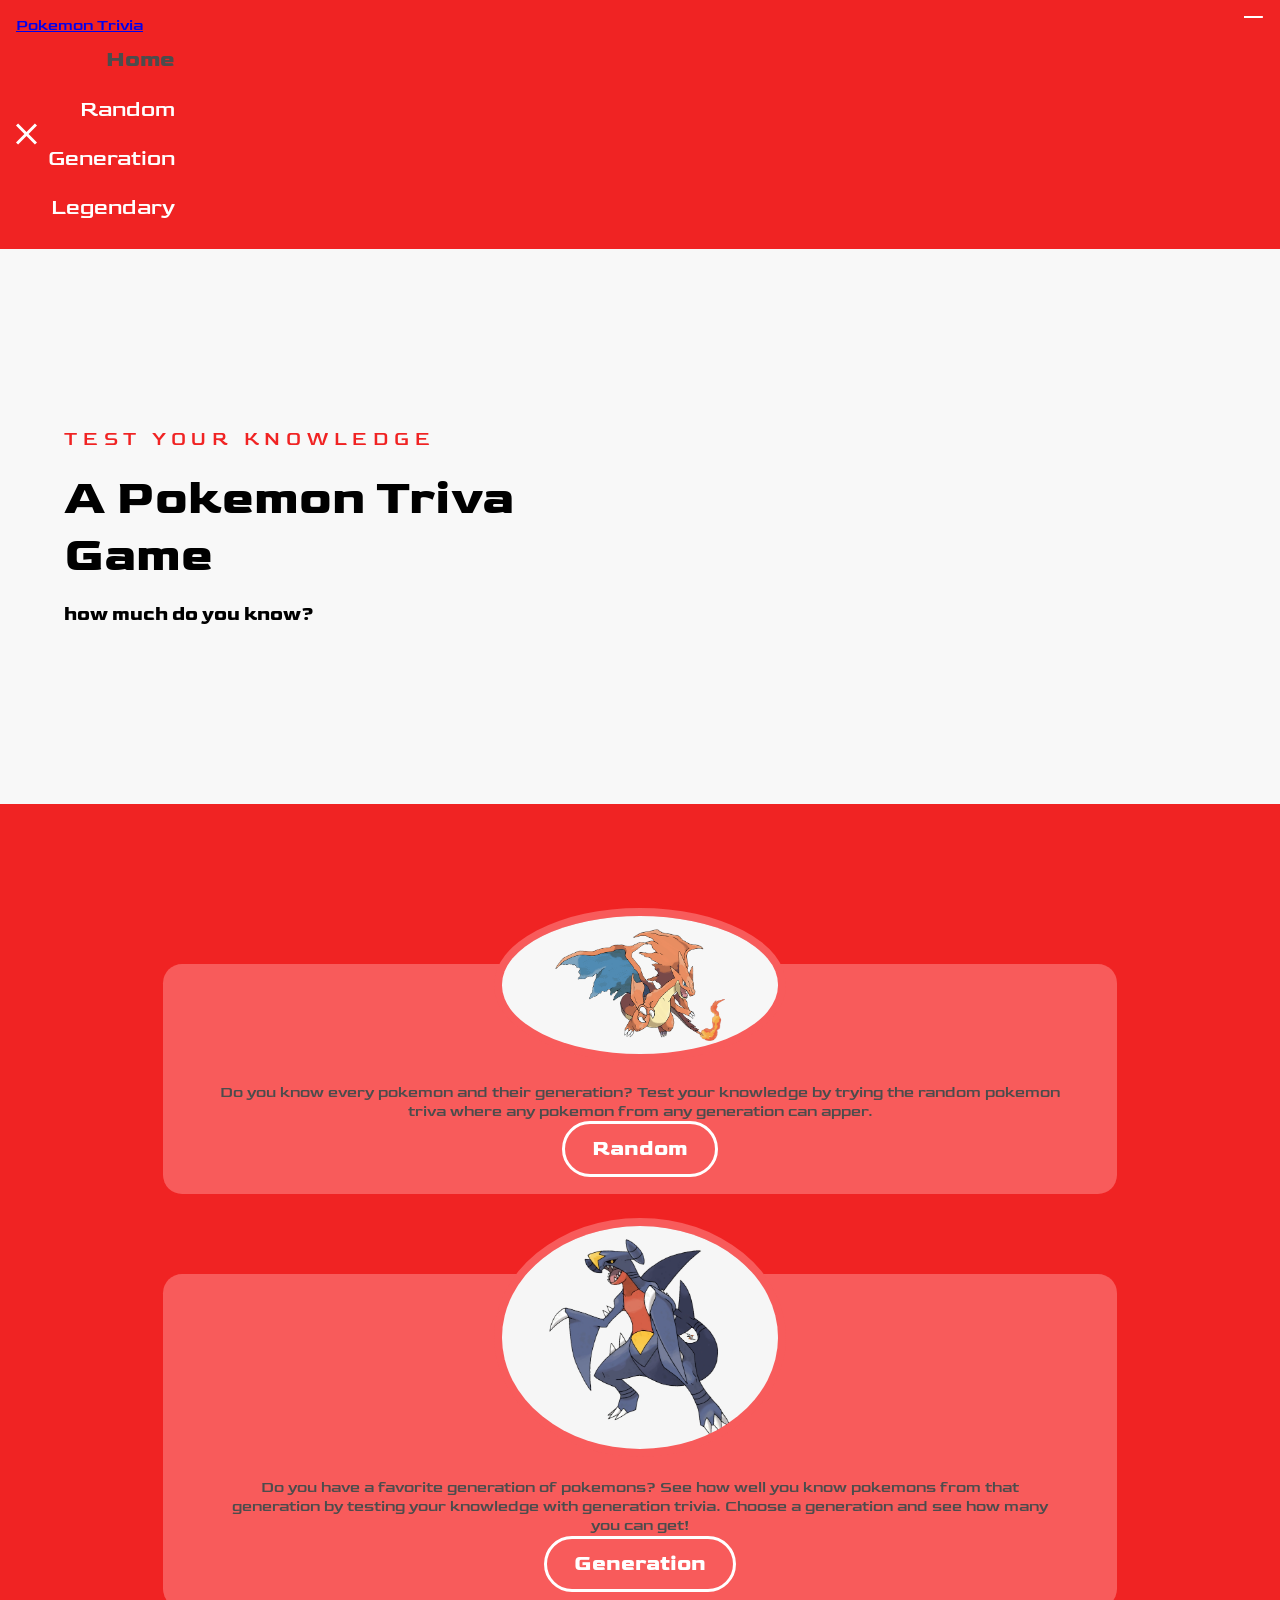
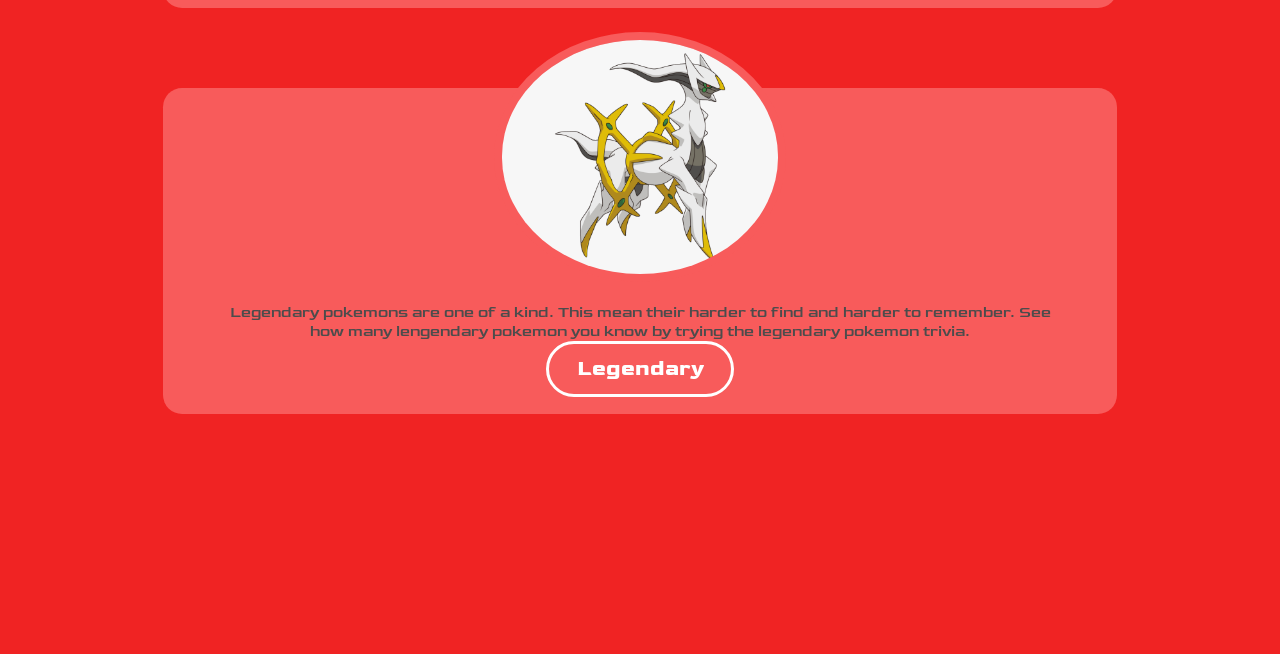
<file: index.html>
<!DOCTYPE html>
<html lang="en">
  <head>
    <meta charset="UTF-8" />
    <meta http-equiv="X-UA-Compatible" content="IE=edge" />
    <meta name="viewport" content="width=device-width, initial-scale=1.0" />
    <title>Pokemon Trivia</title>
    <link rel="stylesheet" href="CSS/main.css" />
  </head>
  <body>
    <div class="navbar">
      <div class="container">
        <a href="#">Pokemon <span>Trivia</span></a>

        <img
          id="mobile-cta"
          class="mobile-menu"
          src="images/menu.svg"
          alt="Open Navigation"
        />

        <nav>
          <img src="images/exit.svg" alt="Close Navigation" />
          <ul>
            <li class="current"><a href="#">Home</a></li>
            <li><a href="#">Random</a></li>
            <li><a href="#">Generation</a></li>
            <li><a href="#">Legendary</a></li>
          </ul>
        </nav>
      </div>
    </div>

    <section class="welcome">
      <div class="container">
        <div class="left-col">
          <p class="subhead">Test Your Knowledge</p>
          <h1>A Pokemon Triva Game</h1>
          <h3>how much do you know?</h3>
        </div>
      </div>
      <img
        src="images/group-pokemon.png"
        class="welcome-img"
        alt="Illustration"
      />
    </section>

    <section class="features-section">
      <div class="container">
        <ul>
          <li>
            <img src="images/charizard.png" alt="Charizard" />
            <blockquote>
              Do you know every pokemon and their generation? Test your
              knowledge by trying the random pokemon triva where any pokemon
              from any generation can apper.
            </blockquote>
            <a class="Random-cta" href="#">Random</a>
          </li>
          <li>
            <img src="images/garchomp.png" alt="Garchomp" />
            <blockquote>
              Do you have a favorite generation of pokemons? See how well you
              know pokemons from that generation by testing your knowledge with
              generation trivia. Choose a generation and see how many you can
              get!
            </blockquote>
            <a class="Random-cta" href="#">Generation</a>
          </li>
          <li>
            <img src="images/arceus.png" alt="Arceus" />
            <blockquote>
              Legendary pokemons are one of a kind. This mean their harder to
              find and harder to remember. See how many lengendary pokemon you
              know by trying the legendary pokemon trivia.
            </blockquote>
            <a class="Random-cta" href="#">Legendary</a>
          </li>
        </ul>
      </div>
    </section>
  </body>
</html>
</file>
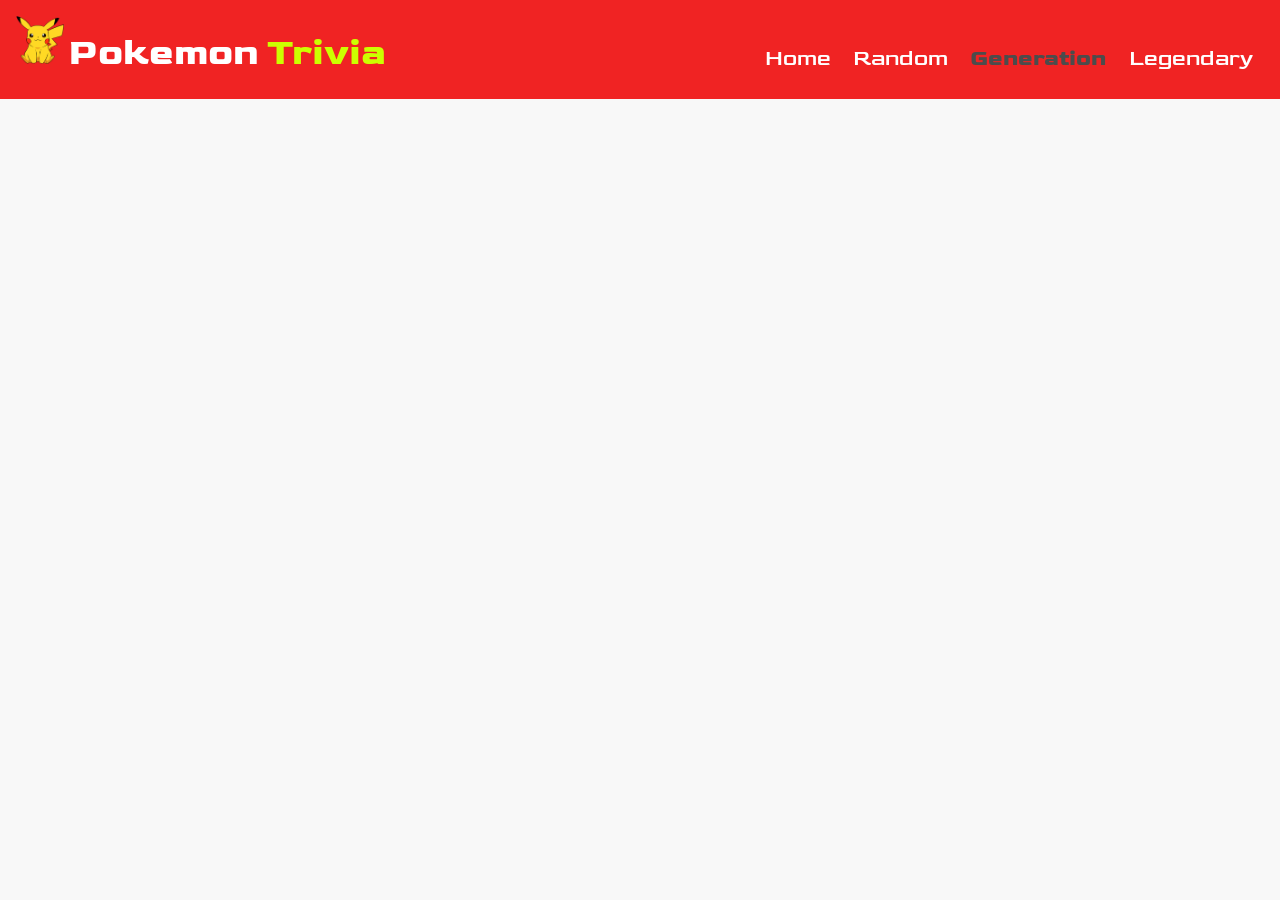
<file: GenerationPage.html>
<!DOCTYPE html>
<html lang="en">
  <head>
    <meta charset="UTF-8" />
    <meta http-equiv="X-UA-Compatible" content="IE=edge" />
    <meta name="viewport" content="width=device-width, initial-scale=1.0" />
    <link rel="stylesheet" href="CSS/generation.css" />
    <link rel="icon" href="images/favicon.png" />
    <title>Pokemon Trivia | Generation</title>
  </head>
  <body>
    <div class="navbar">
      <div class="container">
        <ul class="top-nav">
          <li>
            <a href="mainPage.html"
              ><img
                id="pika-icon"
                src="images/Pikachu-Icon.png"
                alt="Pikachu Icon"
            /></a>
          </li>
          <li>
            <a class="logo-name" href="mainPage.html"
              >Pokemon <span>Trivia</span></a
            >
          </li>
        </ul>

        <img
          id="mobile-cta"
          class="mobile-menu-btn"
          src="images/menu.svg"
          alt="Open Navigation"
        />

        <nav>
          <img
            id="mobile-exit-btn"
            class="mobile-exit"
            src="images/exit.svg"
            alt="Close Navigation"
          />
          <ul class="primary-menu">
            <li><a href="mainPage.html">Home</a></li>
            <li><a href="randomPage.html">Random</a></li>
            <li id="gen-menu">
              <a class="current" href="genSelect.html">Generation</a>
              <div class="gen-dropdown">
                <a href="GenerationPage.html">Generation 1</a>
                <a href="GenerationPage.html">Generation 2</a>
                <a href="GenerationPage.html">Generation 3</a>
                <a href="genSelect.html">more...</a>
              </div>
            </li>
            <li><a href="legendaryPage.html">Legendary</a></li>
          </ul>
        </nav>
      </div>
    </div>

    <script>
      const mobileBtn = document.getElementById("mobile-cta"),
        nav = document.querySelector("nav"),
        mobileExit = document.getElementById("mobile-exit-btn");

      mobileBtn.addEventListener("click", () => {
        nav.classList.add("mobile-menu");
      });

      mobileExit.addEventListener("click", () => {
        nav.classList.remove("mobile-menu");
      });
    </script>
  </body>
</html>
</file>
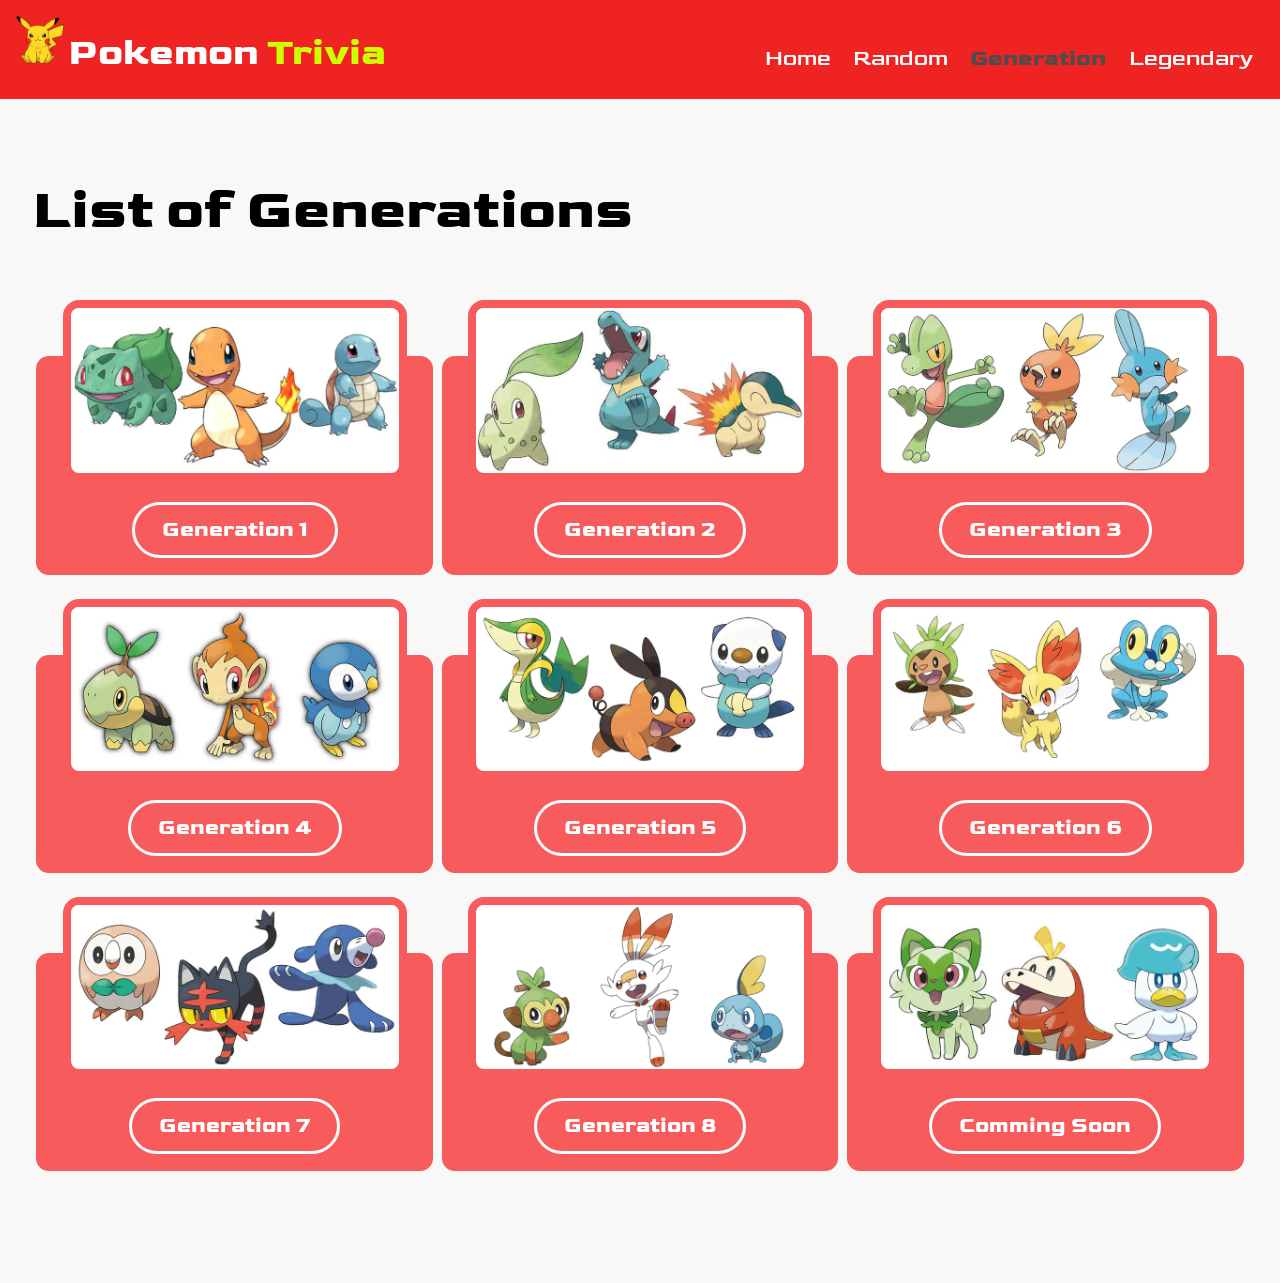
<file: genSelect.html>
<!DOCTYPE html>
<html lang="en">
  <head>
    <meta charset="UTF-8" />
    <meta http-equiv="X-UA-Compatible" content="IE=edge" />
    <meta name="viewport" content="width=device-width, initial-scale=1.0" />
    <link rel="stylesheet" href="CSS/genSelect.css" />
    <link rel="icon" href="images/favicon.png" />
    <title>Pokemon Trivia | Generation</title>
  </head>
  <body>
    <div class="navbar">
      <div class="container">
        <ul class="top-nav">
          <li>
            <a href="mainPage.html"
              ><img
                id="pika-icon"
                src="images/Pikachu-Icon.png"
                alt="Pikachu Icon"
            /></a>
          </li>
          <li>
            <a class="logo-name" href="mainPage.html"
              >Pokemon <span>Trivia</span></a
            >
          </li>
        </ul>

        <img
          id="mobile-cta"
          class="mobile-menu-btn"
          src="images/menu.svg"
          alt="Open Navigation"
        />

        <nav>
          <img
            id="mobile-exit-btn"
            class="mobile-exit"
            src="images/exit.svg"
            alt="Close Navigation"
          />
          <ul class="primary-menu">
            <li><a href="mainPage.html">Home</a></li>
            <li><a href="randomPage.html">Random</a></li>
            <li id="gen-menu">
              <a class="current" href="genSelect.html">Generation</a>
              <div class="gen-dropdown">
                <a href="GenerationPage.html">Generation 1</a>
                <a href="GenerationPage.html">Generation 2</a>
                <a href="GenerationPage.html">Generation 3</a>
                <a href="genSelect.html">more...</a>
              </div>
            </li>
            <li><a href="legendaryPage.html">Legendary</a></li>
          </ul>
        </nav>
      </div>
    </div>

    <section class="gen-select-section">
      <h1>List of Generations</h1>
      <div class="container">
        <ul>
          <li>
            <img src="images/pokemon/gen-1.jpg" alt="Generation 1 Starters" />
            <a href="GenerationPage.html">Generation 1</a>
          </li>
          <li>
            <img src="images/pokemon/gen-2.jpg" alt="Generation 2 Starters" />
            <a href="GenerationPage.html">Generation 2</a>
          </li>
          <li>
            <img src="images/pokemon/gen-3.jpg" alt="Generation 3 Starters" />
            <a href="GenerationPage.html">Generation 3</a>
          </li>
          <li>
            <img src="images/pokemon/gen-4.jpg" alt="Generation 4 Starters" />
            <a href="GenerationPage.html">Generation 4</a>
          </li>
          <li>
            <img src="images/pokemon/gen-5.jpg" alt="Generation 5 Starters" />
            <a href="GenerationPage.html">Generation 5</a>
          </li>
          <li>
            <img src="images/pokemon/gen-6.jpg" alt="Generation 6 Starters" />
            <a href="GenerationPage.html">Generation 6</a>
          </li>
          <li>
            <img src="images/pokemon/gen-7.jpg" alt="Generation 7 Starters" />
            <a href="GenerationPage.html">Generation 7</a>
          </li>
          <li>
            <img src="images/pokemon/gen-8.png" alt="Generation 8 Starters" />
            <a href="GenerationPage.html">Generation 8</a>
          </li>
          <li>
            <img src="images/pokemon/gen-9.jpg" alt="Generation 9 Starters" />
            <a href="#0">Comming Soon</a>
          </li>
        </ul>
      </div>
    </section>

    <script>
      const mobileBtn = document.getElementById("mobile-cta"),
        nav = document.querySelector("nav"),
        mobileExit = document.getElementById("mobile-exit-btn");

      mobileBtn.addEventListener("click", () => {
        nav.classList.add("mobile-menu");
      });

      mobileExit.addEventListener("click", () => {
        nav.classList.remove("mobile-menu");
      });
    </script>
  </body>
</html>
</file>
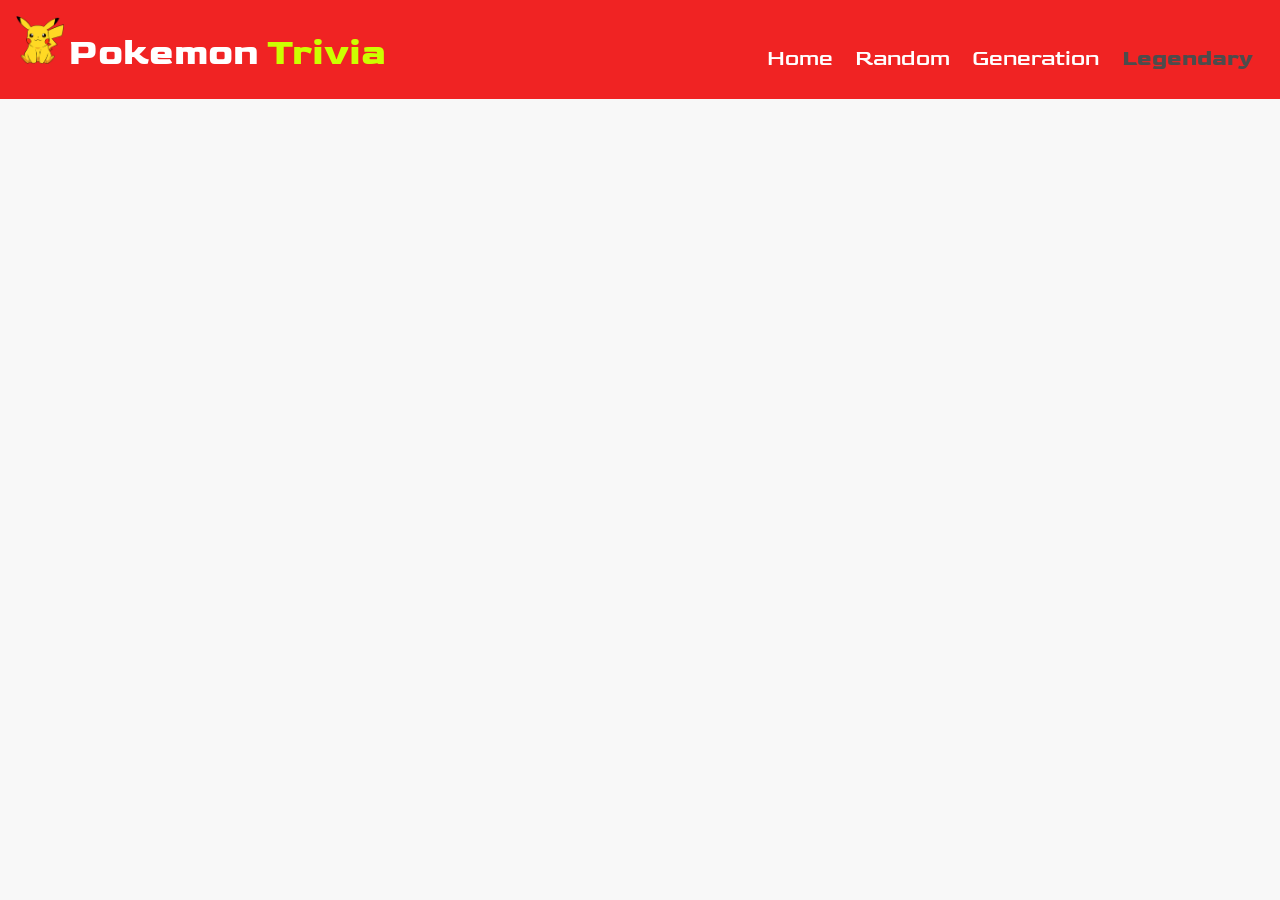
<file: legendaryPage.html>
<!DOCTYPE html>
<html lang="en">
  <head>
    <meta charset="UTF-8" />
    <meta http-equiv="X-UA-Compatible" content="IE=edge" />
    <meta name="viewport" content="width=device-width, initial-scale=1.0" />
    <link rel="stylesheet" href="CSS/legendary.css" />
    <link rel="icon" href="images/favicon.png" />
    <title>Pokemon Trivia | Legendary</title>
  </head>
  <body>
    <div class="navbar">
      <div class="container">
        <ul class="top-nav">
          <li>
            <a href="mainPage.html"
              ><img
                id="pika-icon"
                src="images/Pikachu-Icon.png"
                alt="Pikachu Icon"
            /></a>
          </li>
          <li>
            <a class="logo-name" href="mainPage.html"
              >Pokemon <span>Trivia</span></a
            >
          </li>
        </ul>

        <img
          id="mobile-cta"
          class="mobile-menu-btn"
          src="images/menu.svg"
          alt="Open Navigation"
        />

        <nav>
          <img
            id="mobile-exit-btn"
            class="mobile-exit"
            src="images/exit.svg"
            alt="Close Navigation"
          />
          <ul class="primary-menu">
            <li><a href="mainPage.html">Home</a></li>
            <li><a href="randomPage.html">Random</a></li>
            <li id="gen-menu">
              <a href="genSelect.html">Generation</a>
              <div class="gen-dropdown">
                <a href="GenerationPage.html">Generation 1</a>
                <a href="GenerationPage.html">Generation 2</a>
                <a href="GenerationPage.html">Generation 3</a>
                <a href="genSelect.html">more...</a>
              </div>
            </li>
            <li class="current"><a href="legendaryPage.html">Legendary</a></li>
          </ul>
        </nav>
      </div>
    </div>

    <script>
      const mobileBtn = document.getElementById("mobile-cta"),
        nav = document.querySelector("nav"),
        mobileExit = document.getElementById("mobile-exit-btn");

      mobileBtn.addEventListener("click", () => {
        nav.classList.add("mobile-menu");
      });

      mobileExit.addEventListener("click", () => {
        nav.classList.remove("mobile-menu");
      });
    </script>
  </body>
</html>
</file>
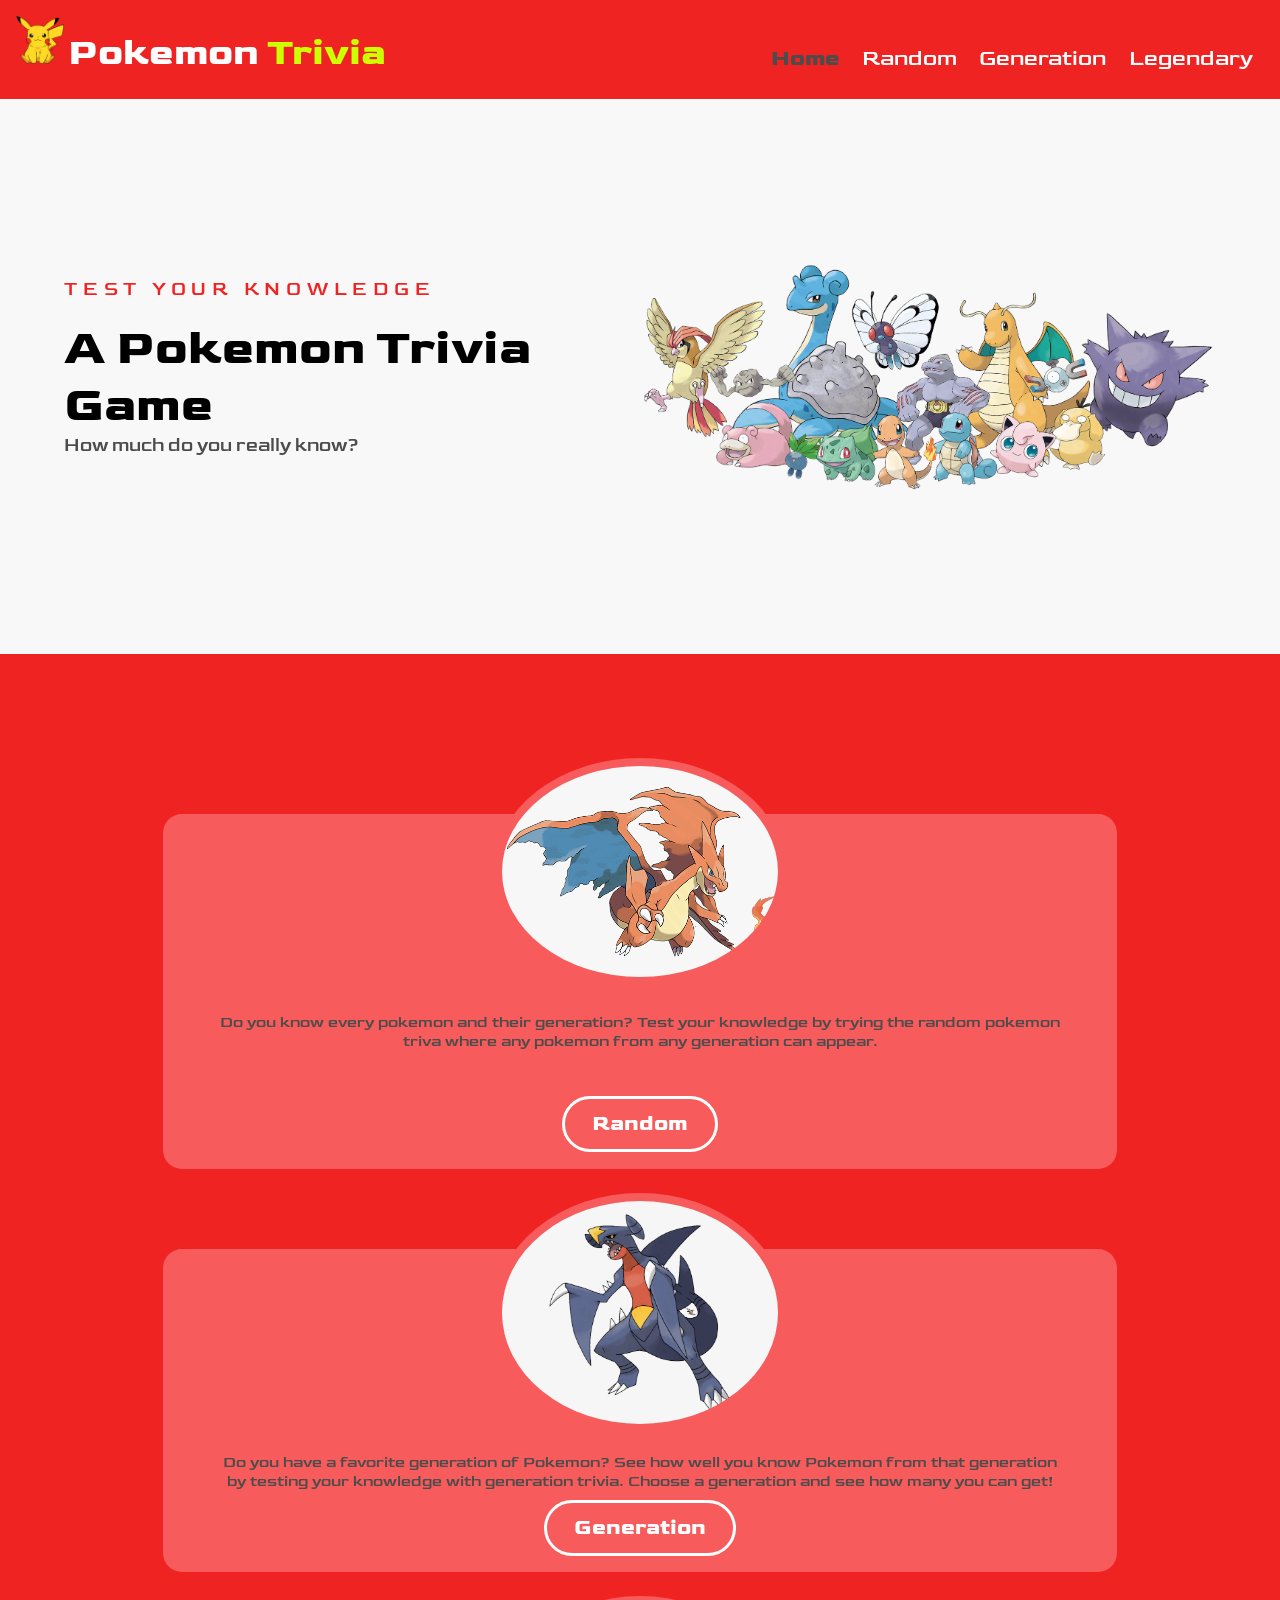
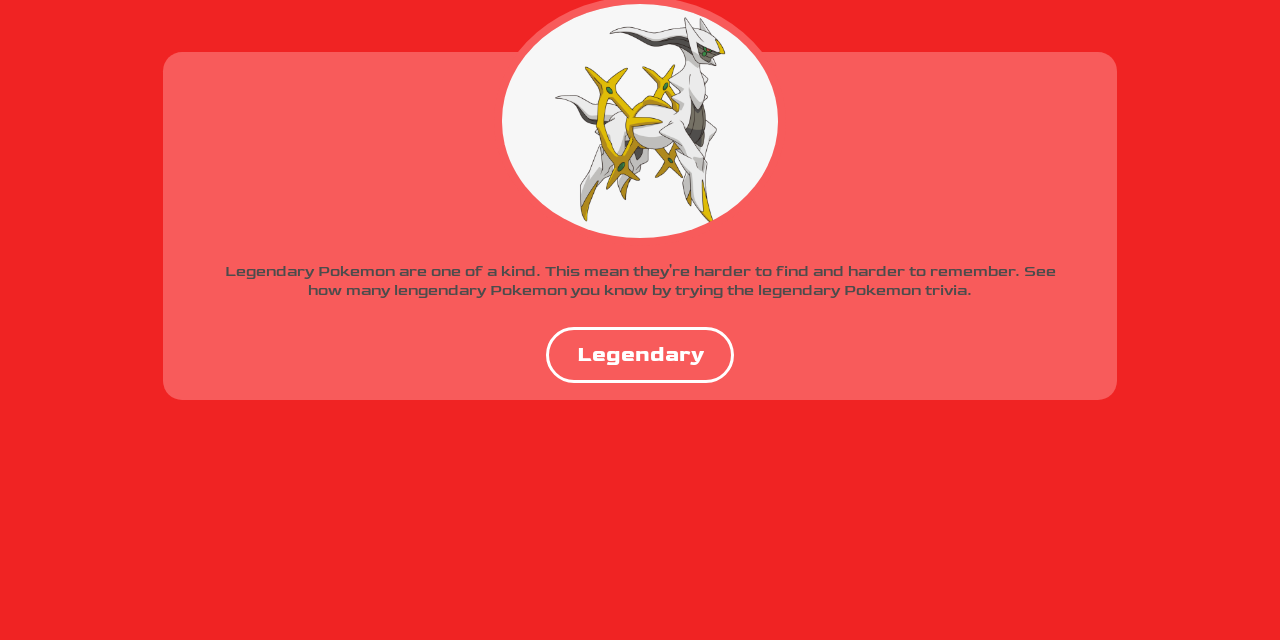
<file: mainPage.html>
<!DOCTYPE html>
<html lang="en">
  <head>
    <meta charset="UTF-8" />
    <meta http-equiv="X-UA-Compatible" content="IE=edge" />
    <meta name="viewport" content="width=device-width, initial-scale=1.0" />
    <title>Pokemon Trivia | Home</title>
    <link rel="stylesheet" href="CSS/main.css" />
    <link rel="icon" href="images/favicon.png" />
  </head>
  <body>
    <div class="navbar">
      <div class="container">
        <ul class="top-nav">
          <li>
            <a href="#"
              ><img
                id="pika-icon"
                src="images/Pikachu-Icon.png"
                alt="Pikachu Icon"
            /></a>
          </li>
          <li>
            <a class="logo-name" href="#">Pokemon <span>Trivia</span></a>
          </li>
        </ul>

        <img
          id="mobile-cta"
          class="mobile-menu-btn"
          src="images/menu.svg"
          alt="Open Navigation"
        />

        <nav>
          <img
            id="mobile-exit-btn"
            class="mobile-exit"
            src="images/exit.svg"
            alt="Close Navigation"
          />
          <ul class="primary-menu">
            <li class="current"><a href="#">Home</a></li>
            <li><a href="randomPage.html">Random</a></li>
            <li id="gen-menu">
              <a href="genSelect.html">Generation</a>
              <div class="gen-dropdown">
                <a href="GenerationPage.html">Generation 1</a>
                <a href="GenerationPage.html">Generation 2</a>
                <a href="GenerationPage.html">Generation 3</a>
                <a href="genSelect.html">more...</a>
              </div>
            </li>
            <li><a href="legendaryPage.html">Legendary</a></li>
          </ul>
        </nav>
      </div>
    </div>

    <section class="welcome">
      <div class="container">
        <div class="left-col">
          <p class="subhead">Test Your Knowledge</p>
          <h1>A Pokemon Trivia Game</h1>
          <p class="subtext">How much do you really know?</p>
        </div>
        <img
          class="mobile-welcome-img"
          src="images/small-group.png"
          alt="mobile-Illustration"
        />
        <img
          class="welcome-img"
          src="images/group-pokemon.png"
          alt="Illustration"
        />
      </div>
    </section>

    <section class="features-section">
      <div class="container">
        <ul>
          <li>
            <img src="images/charizard2.png" alt="Charizard" />
            <blockquote class="random-text">
              Do you know every pokemon and their generation? Test your
              knowledge by trying the random pokemon triva where any pokemon
              from any generation can appear.
            </blockquote>
            <a href="randomPage.html">Random</a>
          </li>
          <li>
            <img src="images/garchomp.png" alt="Garchomp" />
            <blockquote class="gen-text">
              Do you have a favorite generation of Pokemon? See how well you
              know Pokemon from that generation by testing your knowledge with
              generation trivia. Choose a generation and see how many you can
              get!
            </blockquote>
            <a href="genSelect.html">Generation</a>
          </li>
          <li>
            <img src="images/arceus.png" alt="Arceus" />
            <blockquote class="legend-text">
              Legendary Pokemon are one of a kind. This mean they're harder to
              find and harder to remember. See how many lengendary Pokemon you
              know by trying the legendary Pokemon trivia.
            </blockquote>
            <a href="legendaryPage.html">Legendary</a>
          </li>
        </ul>
      </div>
    </section>

    <script>
      const mobileBtn = document.getElementById("mobile-cta"),
        nav = document.querySelector("nav"),
        mobileExit = document.getElementById("mobile-exit-btn");

      mobileBtn.addEventListener("click", () => {
        nav.classList.add("mobile-menu");
      });

      mobileExit.addEventListener("click", () => {
        nav.classList.remove("mobile-menu");
      });
    </script>
  </body>
</html>
</file>
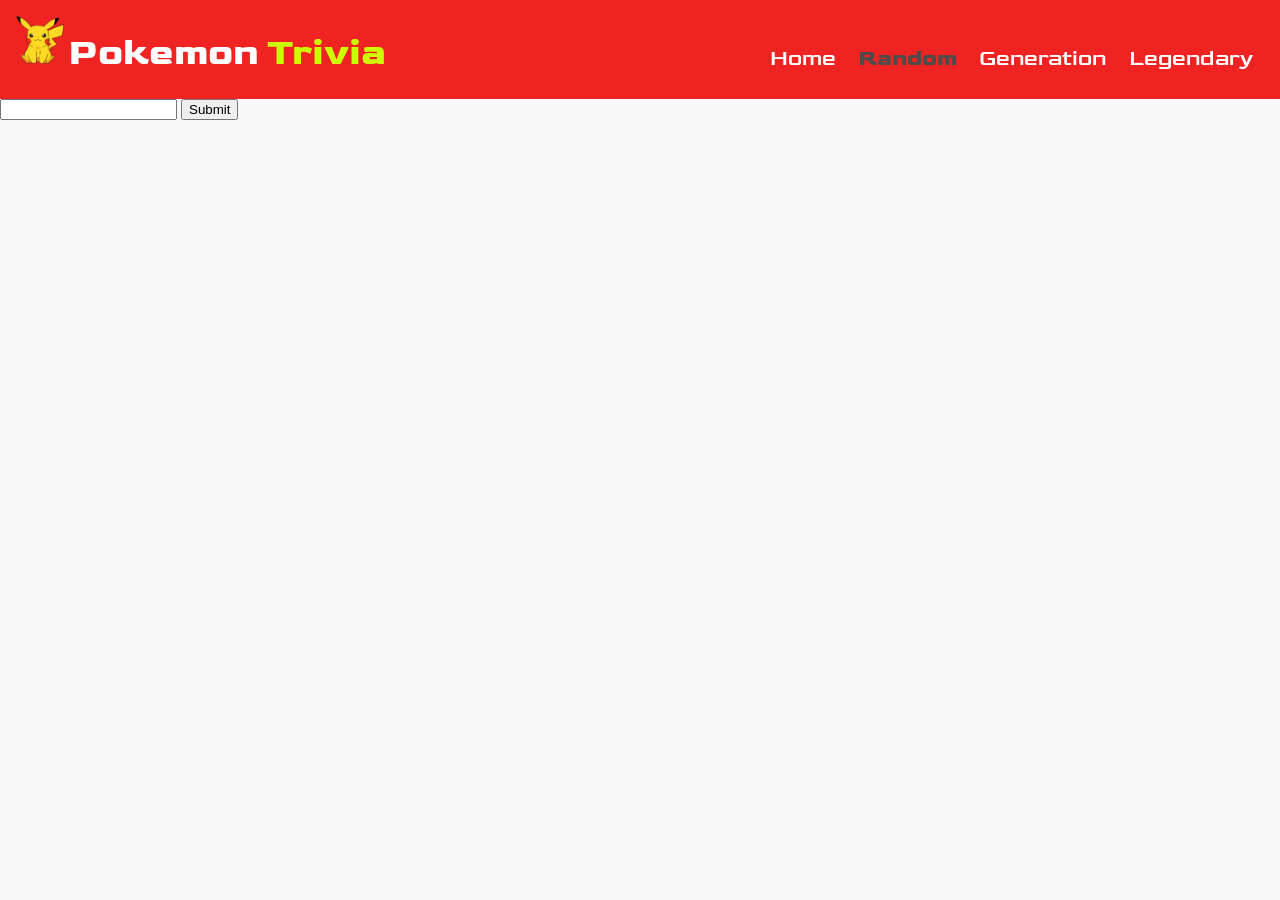
<file: randomPage.html>
<!DOCTYPE html>
<html lang="en">
  <head>
    <meta charset="UTF-8" />
    <meta http-equiv="X-UA-Compatible" content="IE=edge" />
    <meta name="viewport" content="width=device-width, initial-scale=1.0" />
    <link rel="stylesheet" href="CSS/random.css" />
    <link rel="icon" href="images/favicon.png" />
    <title>Pokemon Trivia | Random</title>
  </head>
  <body>
    <div class="navbar">
      <div class="container">
        <ul class="top-nav">
          <li>
            <a href="mainPage.html"
              ><img
                id="pika-icon"
                src="images/Pikachu-Icon.png"
                alt="Pikachu Icon"
            /></a>
          </li>
          <li>
            <a class="logo-name" href="mainPage.html"
              >Pokemon <span>Trivia</span></a
            >
          </li>
        </ul>

        <img
          id="mobile-cta"
          class="mobile-menu-btn"
          src="images/menu.svg"
          alt="Open Navigation"
        />

        <nav>
          <img
            id="mobile-exit-btn"
            class="mobile-exit"
            src="images/exit.svg"
            alt="Close Navigation"
          />
          <ul class="primary-menu">
            <li><a href="mainPage.html">Home</a></li>
            <li class="current"><a href="randomPage.html">Random</a></li>
            <li id="gen-menu">
              <a href="genSelect.html">Generation</a>
              <div class="gen-dropdown">
                <a href="GenerationPage.html">Generation 1</a>
                <a href="GenerationPage.html">Generation 2</a>
                <a href="GenerationPage.html">Generation 3</a>
                <a href="genSelect.html">more...</a>
              </div>
            </li>
            <li><a href="legendaryPage.html">Legendary</a></li>
          </ul>
        </nav>
      </div>
    </div>

    <section class="guesser">
      <div>
        <input class="user-guess" type="text" alt="Input Guess">
        <button id="submit">Submit</button>
      </div>
    </section>

    <script>
      const mobileBtn = document.getElementById("mobile-cta"),
        nav = document.querySelector("nav"),
        mobileExit = document.getElementById("mobile-exit-btn");

      mobileBtn.addEventListener("click", () => {
        nav.classList.add("mobile-menu");
      });

      mobileExit.addEventListener("click", () => {
        nav.classList.remove("mobile-menu");
      });
    </script>
  </body>
</html>
</file>
<file: CSS/main.css>
@import url("https://fonts.googleapis.com/css2?family=Goldman:wght@400;700&display=swap");
body {
  background: #F8F8F8;
  margin: 0;
  font-family: 'Goldman';
}

.navbar {
  background: #F02323;
  padding: 1em;
}

.navbar nav {
  display: none;
}

.navbar .container {
  display: -webkit-box;
  display: -ms-flexbox;
  display: flex;
  place-content: space-between;
}

.navbar .container .top-nav {
  margin: 0;
}

.navbar .container .top-nav li {
  display: inline;
}

.navbar .container .top-nav #pika-icon {
  width: 3em;
  height: 3em;
}

.navbar .container .top-nav .logo-name {
  text-decoration: none;
  font-weight: bold;
  color: white;
  font-size: 2.3em;
}

.navbar .container .top-nav .logo-name span {
  color: #CCFF00;
}

.navbar .mobile-menu-btn {
  cursor: pointer;
}

nav.mobile-menu {
  display: block;
}

nav {
  position: fixed;
  z-index: 999;
  width: 60%;
  right: 0;
  top: 0;
  background: #F02323;
  height: 100vh;
  padding: 1em;
}

nav .primary-menu {
  margin-top: 5em;
}

nav li .gen-dropdown {
  display: none;
}

nav li a {
  color: white;
  text-decoration: none;
  display: block;
  padding: .5em;
  font-size: 1.5em;
  text-align: right;
}

nav li a:hover {
  color: #4c4c4c;
  font-weight: bold;
}

nav li.current a {
  color: #4c4c4c;
  font-weight: bold;
}

nav .mobile-exit {
  float: right;
  margin: .5em;
  cursor: pointer;
}

ul {
  list-style-type: none;
  margin: 0;
  padding: 0;
}

section {
  padding: 5em 2em;
}

section.welcome {
  text-align: center;
}

section.welcome .welcome-img {
  display: none;
}

section.welcome .mobile-welcome-img {
  width: 90%;
  margin-top: 3em;
}

section.welcome .left-col .subhead {
  text-transform: uppercase;
  font-size: 1.2em;
  color: #F02323;
  letter-spacing: .3em;
}

section.welcome .left-col h1 {
  font-size: 2.8em;
  margin: 0;
}

section.welcome .left-col .subtext {
  font-size: 1.2em;
  color: #4c4c4c;
  margin-top: 0;
}

section.features-section {
  background: #F02323;
  color: #4c4c4c;
}

section.features-section .random-text {
  margin-top: 1.4em;
  margin-bottom: 3.8em;
}

section.features-section .gen-text {
  margin-bottom: 1.5em;
}

section.features-section .legend-text {
  margin-top: .7em;
  margin-bottom: 2.7em;
}

section.features-section li {
  background: #f85b5b;
  text-align: center;
  padding: 2em 1em;
  width: 80%;
  margin: 0 auto 5em auto;
  border-radius: 1.2em;
}

section.features-section li img {
  width: 30%;
  border: 8px solid #f85b5b;
  border-radius: 80%;
  margin-top: -5.5em;
}

section.features-section li a {
  color: white;
  text-decoration: none;
  border: 3px solid white;
  font-weight: bold;
  border-radius: 5em;
  padding: .6em 1.3em;
  font-size: 1.3em;
}

section.features-section li a:hover {
  background: white;
  color: #F02323;
}

@media only screen and (min-width: 855px) {
  .mobile-menu-btn, .mobile-exit {
    display: none;
  }
  .navbar .container {
    display: -ms-grid;
    display: grid;
    -ms-grid-columns: auto auto;
        grid-template-columns: auto auto;
  }
  .navbar nav {
    display: -webkit-box;
    display: -ms-flexbox;
    display: flex;
    -webkit-box-pack: justify;
        -ms-flex-pack: justify;
            justify-content: space-between;
    background: none;
    position: unset;
    height: auto;
    width: 100%;
    padding: 0;
  }
  .navbar nav ul.primary-menu {
    display: -webkit-box;
    display: -ms-flexbox;
    display: flex;
    margin: 0;
    margin-top: 1.4em;
  }
  .navbar nav a {
    color: white;
    font-size: 1.1em;
    padding: .1em, 1em;
  }
  .navbar nav #gen-menu .gen-dropdown {
    display: none;
    position: absolute;
    background-color: #F02323;
    -webkit-box-shadow: 0px 8px 16px 0px rgba(0, 0, 0, 0.2);
            box-shadow: 0px 8px 16px 0px rgba(0, 0, 0, 0.2);
    float: left;
    z-index: 999;
  }
  .navbar nav #gen-menu .gen-dropdown a {
    text-align: left;
    padding: 0.3em 0.5em;
  }
  .navbar nav #gen-menu:hover .gen-dropdown {
    display: block;
  }
  .navbar nav li.current a {
    color: #4c4c4c;
    font-weight: bold;
  }
}

@media only screen and (min-width: 1080px) {
  section {
    padding: 10em 4em;
  }
  .navbar nav ul.primary-menu {
    margin-top: 1.1em;
  }
  .navbar nav a {
    color: white;
    font-size: 1.4em;
    padding: .1em, 1em;
  }
  .welcome .container {
    display: -webkit-box;
    display: -ms-flexbox;
    display: flex;
    -webkit-box-pack: justify;
        -ms-flex-pack: justify;
            justify-content: space-between;
    text-align: left;
  }
  .welcome .container .left-col h1 {
    font-size: 3em;
    width: 90%;
  }
  .welcome .container .mobile-welcome-img {
    display: none;
  }
  .welcome .container .welcome-img {
    display: -webkit-box;
    display: -ms-flexbox;
    display: flex;
    width: 50%;
  }
}

@media only screen and (min-width: 1605px) {
  .navbar nav ul.primary-menu {
    margin-top: .1em;
  }
  .navbar nav a {
    color: white;
    font-size: 2em;
    padding: .1em, 1em;
  }
  .welcome .container .left-col .subhead {
    font-size: 2em;
  }
  .welcome .container .left-col h1 {
    font-size: 5em;
    width: 90%;
  }
  .welcome .container .left-col .subtext {
    font-size: 1.5em;
  }
  .welcome .container .welcome-img {
    display: -webkit-box;
    display: -ms-flexbox;
    display: flex;
    width: 60%;
  }
  .features-section ul {
    display: -webkit-box;
    display: -ms-flexbox;
    display: flex;
  }
  .features-section ul blockquote {
    font-size: 1.5em;
  }
  .features-section ul li {
    margin: 0 1em;
  }
}
/*# sourceMappingURL=main.css.map */
</file>
<file: CSS/generation.css>
@import url("https://fonts.googleapis.com/css2?family=Goldman:wght@400;700&display=swap");
body {
  background: #F8F8F8;
  margin: 0;
  font-family: 'Goldman';
}

.navbar {
  background: #F02323;
  padding: 1em;
}

.navbar nav {
  display: none;
}

.navbar .container {
  display: -webkit-box;
  display: -ms-flexbox;
  display: flex;
  place-content: space-between;
}

.navbar .container .top-nav {
  margin: 0;
}

.navbar .container .top-nav li {
  display: inline;
}

.navbar .container .top-nav #pika-icon {
  width: 3em;
  height: 3em;
}

.navbar .container .top-nav .logo-name {
  text-decoration: none;
  font-weight: bold;
  color: white;
  font-size: 2.3em;
}

.navbar .container .top-nav .logo-name span {
  color: #CCFF00;
}

.navbar .mobile-menu-btn {
  cursor: pointer;
}

nav.mobile-menu {
  display: block;
}

nav {
  position: fixed;
  z-index: 999;
  width: 60%;
  right: 0;
  top: 0;
  background: #F02323;
  height: 100vh;
  padding: 1em;
}

nav .primary-menu {
  margin-top: 5em;
}

nav li .gen-dropdown {
  display: none;
}

nav li a {
  color: white;
  text-decoration: none;
  display: block;
  padding: .5em;
  font-size: 1.5em;
  text-align: right;
}

nav li a:hover {
  color: #4c4c4c;
  font-weight: bold;
}

nav .current {
  color: #4c4c4c;
  font-weight: bold;
}

nav .mobile-exit {
  float: right;
  margin: .5em;
  cursor: pointer;
}

ul {
  list-style-type: none;
  margin: 0;
  padding: 0;
}

@media only screen and (min-width: 855px) {
  .mobile-menu-btn, .mobile-exit {
    display: none;
  }
  .navbar .container {
    display: -ms-grid;
    display: grid;
    -ms-grid-columns: auto auto;
        grid-template-columns: auto auto;
  }
  .navbar nav {
    display: -webkit-box;
    display: -ms-flexbox;
    display: flex;
    -webkit-box-pack: justify;
        -ms-flex-pack: justify;
            justify-content: space-between;
    background: none;
    position: unset;
    height: auto;
    width: 100%;
    padding: 0;
  }
  .navbar nav ul.primary-menu {
    display: -webkit-box;
    display: -ms-flexbox;
    display: flex;
    margin: 0;
    margin-top: 1.4em;
  }
  .navbar nav a {
    color: white;
    font-size: 1.1em;
    padding: .1em, 1em;
  }
  .navbar nav #gen-menu .gen-dropdown {
    display: none;
    position: absolute;
    background-color: #F02323;
    -webkit-box-shadow: 0px 8px 16px 0px rgba(0, 0, 0, 0.2);
            box-shadow: 0px 8px 16px 0px rgba(0, 0, 0, 0.2);
    float: left;
    z-index: 999;
  }
  .navbar nav #gen-menu .gen-dropdown a {
    text-align: left;
    padding: 0.3em 0.5em;
  }
  .navbar nav #gen-menu:hover .gen-dropdown {
    display: block;
  }
  .navbar nav li a.current {
    color: #4c4c4c;
    font-weight: bold;
  }
}

@media only screen and (min-width: 1080px) {
  .navbar nav ul.primary-menu {
    margin-top: 1.1em;
  }
  .navbar nav a {
    color: white;
    font-size: 1.4em;
    padding: .1em, 1em;
  }
}

@media only screen and (min-width: 1605px) {
  .navbar nav ul.primary-menu {
    margin-top: .1em;
  }
  .navbar nav a {
    color: white;
    font-size: 2em;
    padding: .1em, 1em;
  }
}
/*# sourceMappingURL=generation.css.map */
</file>
<file: CSS/genSelect.css>
@import url("https://fonts.googleapis.com/css2?family=Goldman:wght@400;700&display=swap");
body {
  background: #F8F8F8;
  margin: 0;
  font-family: 'Goldman';
}

.navbar {
  background: #F02323;
  padding: 1em;
}

.navbar nav {
  display: none;
}

.navbar .container {
  display: -webkit-box;
  display: -ms-flexbox;
  display: flex;
  place-content: space-between;
}

.navbar .container .top-nav {
  margin: 0;
}

.navbar .container .top-nav li {
  display: inline;
}

.navbar .container .top-nav #pika-icon {
  width: 3em;
  height: 3em;
}

.navbar .container .top-nav .logo-name {
  text-decoration: none;
  font-weight: bold;
  color: white;
  font-size: 2.3em;
}

.navbar .container .top-nav .logo-name span {
  color: #CCFF00;
}

.navbar .mobile-menu-btn {
  cursor: pointer;
}

nav.mobile-menu {
  display: block;
}

nav {
  position: fixed;
  z-index: 999;
  width: 60%;
  right: 0;
  top: 0;
  background: #F02323;
  height: 100vh;
  padding: 1em;
}

nav .primary-menu {
  margin-top: 5em;
}

nav li .gen-dropdown {
  display: none;
}

nav li a {
  color: white;
  text-decoration: none;
  display: block;
  padding: .5em;
  font-size: 1.5em;
  text-align: right;
}

nav li a:hover {
  color: #4c4c4c;
  font-weight: bold;
}

nav .current {
  color: #4c4c4c;
  font-weight: bold;
}

nav .mobile-exit {
  float: right;
  margin: .5em;
  cursor: pointer;
}

ul {
  list-style-type: none;
  margin: 0;
  padding: 0;
}

section.gen-select-section {
  padding: 2em 2em;
}

section.gen-select-section h1 {
  font-size: 3em;
  margin-bottom: 2em;
}

section.gen-select-section ul {
  display: -ms-grid;
  display: grid;
  -ms-grid-columns: (minmax(19rem, 1fr))[auto-fit];
      grid-template-columns: repeat(auto-fit, minmax(19rem, 1fr));
}

section.gen-select-section li {
  background: #f85b5b;
  text-align: center;
  padding: 2em 1em;
  width: 80%;
  margin: 0 auto 5em auto;
  border-radius: .8em;
}

section.gen-select-section li img {
  width: 80%;
  border-radius: 1em;
  border: 8px solid #f85b5b;
  margin-top: -5.5em;
  margin-bottom: 2em;
}

section.gen-select-section li a {
  color: white;
  text-decoration: none;
  border: 3px solid white;
  font-weight: bold;
  border-radius: 5em;
  padding: .6em 1.3em;
  font-size: 1.3em;
}

section.gen-select-section li a:hover {
  background: white;
  color: #F02323;
}

@media only screen and (min-width: 855px) {
  .mobile-menu-btn, .mobile-exit {
    display: none;
  }
  .navbar .container {
    display: -ms-grid;
    display: grid;
    -ms-grid-columns: auto auto;
        grid-template-columns: auto auto;
  }
  .navbar nav {
    display: -webkit-box;
    display: -ms-flexbox;
    display: flex;
    -webkit-box-pack: justify;
        -ms-flex-pack: justify;
            justify-content: space-between;
    background: none;
    position: unset;
    height: auto;
    width: 100%;
    padding: 0;
  }
  .navbar nav ul.primary-menu {
    display: -webkit-box;
    display: -ms-flexbox;
    display: flex;
    margin: 0;
    margin-top: 1.4em;
  }
  .navbar nav a {
    color: white;
    font-size: 1.1em;
    padding: .1em, 1em;
  }
  .navbar nav #gen-menu .gen-dropdown {
    display: none;
    position: absolute;
    background-color: #F02323;
    -webkit-box-shadow: 0px 8px 16px 0px rgba(0, 0, 0, 0.2);
            box-shadow: 0px 8px 16px 0px rgba(0, 0, 0, 0.2);
    float: left;
    z-index: 999;
  }
  .navbar nav #gen-menu .gen-dropdown a {
    text-align: left;
    padding: 0.3em 0.5em;
  }
  .navbar nav #gen-menu:hover .gen-dropdown {
    display: block;
  }
  .navbar nav li a.current {
    color: #4c4c4c;
    font-weight: bold;
  }
  section.gen-select-section h1 {
    font-size: 3.5em;
    margin-bottom: 2em;
  }
  section.gen-select-section ul {
    -ms-grid-columns: (minmax(20rem, 20fr))[auto-fit];
        grid-template-columns: repeat(auto-fit, minmax(20rem, 20fr));
  }
  section.gen-select-section li {
    width: 90%;
  }
  section.gen-select-section li img {
    width: 90%;
  }
}

@media only screen and (min-width: 1035px) {
  .navbar nav ul.primary-menu {
    margin-top: 1.1em;
  }
  .navbar nav a {
    color: white;
    font-size: 1.4em;
    padding: .1em, 1em;
  }
  section.gen-select-section ul {
    -ms-grid-columns: (minmax(25rem, 1fr))[auto-fit];
        grid-template-columns: repeat(auto-fit, minmax(25rem, 1fr));
  }
}

@media only screen and (min-width: 1605px) {
  .navbar nav ul.primary-menu {
    margin-top: .1em;
  }
  .navbar nav a {
    color: white;
    font-size: 2em;
    padding: .1em, 1em;
  }
  section.gen-select-section h1 {
    font-size: 4em;
  }
  section.gen-select-section ul {
    -ms-grid-columns: (minmax(30rem, 1fr))[auto-fit];
        grid-template-columns: repeat(auto-fit, minmax(30rem, 1fr));
  }
}
/*# sourceMappingURL=genSelect.css.map */
</file>
<file: CSS/legendary.css>
@import url("https://fonts.googleapis.com/css2?family=Goldman:wght@400;700&display=swap");
body {
  background: #F8F8F8;
  margin: 0;
  font-family: 'Goldman';
}

.navbar {
  background: #F02323;
  padding: 1em;
}

.navbar nav {
  display: none;
}

.navbar .container {
  display: -webkit-box;
  display: -ms-flexbox;
  display: flex;
  place-content: space-between;
}

.navbar .container .top-nav {
  margin: 0;
}

.navbar .container .top-nav li {
  display: inline;
}

.navbar .container .top-nav #pika-icon {
  width: 3em;
  height: 3em;
}

.navbar .container .top-nav .logo-name {
  text-decoration: none;
  font-weight: bold;
  color: white;
  font-size: 2.3em;
}

.navbar .container .top-nav .logo-name span {
  color: #CCFF00;
}

.navbar .mobile-menu-btn {
  cursor: pointer;
}

nav.mobile-menu {
  display: block;
}

nav {
  position: fixed;
  z-index: 999;
  width: 60%;
  right: 0;
  top: 0;
  background: #F02323;
  height: 100vh;
  padding: 1em;
}

nav .primary-menu {
  margin-top: 5em;
}

nav li .gen-dropdown {
  display: none;
}

nav li a {
  color: white;
  text-decoration: none;
  display: block;
  padding: .5em;
  font-size: 1.5em;
  text-align: right;
}

nav li a:hover {
  color: #4c4c4c;
  font-weight: bold;
}

nav li.current a {
  color: #4c4c4c;
  font-weight: bold;
}

nav .mobile-exit {
  float: right;
  margin: .5em;
  cursor: pointer;
}

ul {
  list-style-type: none;
  margin: 0;
  padding: 0;
}

@media only screen and (min-width: 855px) {
  .mobile-menu-btn, .mobile-exit {
    display: none;
  }
  .navbar .container {
    display: -ms-grid;
    display: grid;
    -ms-grid-columns: auto auto;
        grid-template-columns: auto auto;
  }
  .navbar nav {
    display: -webkit-box;
    display: -ms-flexbox;
    display: flex;
    -webkit-box-pack: justify;
        -ms-flex-pack: justify;
            justify-content: space-between;
    background: none;
    position: unset;
    height: auto;
    width: 100%;
    padding: 0;
  }
  .navbar nav ul.primary-menu {
    display: -webkit-box;
    display: -ms-flexbox;
    display: flex;
    margin: 0;
    margin-top: 1.4em;
  }
  .navbar nav a {
    color: white;
    font-size: 1.1em;
    padding: .1em, 1em;
  }
  .navbar nav #gen-menu .gen-dropdown {
    display: none;
    position: absolute;
    background-color: #F02323;
    -webkit-box-shadow: 0px 8px 16px 0px rgba(0, 0, 0, 0.2);
            box-shadow: 0px 8px 16px 0px rgba(0, 0, 0, 0.2);
    float: left;
    z-index: 999;
  }
  .navbar nav #gen-menu .gen-dropdown a {
    text-align: left;
    padding: 0.3em 0.5em;
  }
  .navbar nav #gen-menu:hover .gen-dropdown {
    display: block;
  }
  .navbar nav li.current a {
    color: #4c4c4c;
    font-weight: bold;
  }
}

@media only screen and (min-width: 1080px) {
  .navbar nav ul.primary-menu {
    margin-top: 1.1em;
  }
  .navbar nav a {
    color: white;
    font-size: 1.4em;
    padding: .1em, 1em;
  }
}

@media only screen and (min-width: 1605px) {
  .navbar nav ul.primary-menu {
    margin-top: .1em;
  }
  .navbar nav a {
    color: white;
    font-size: 2em;
    padding: .1em, 1em;
  }
}
/*# sourceMappingURL=legendary.css.map */
</file>
<file: CSS/random.css>
@import url("https://fonts.googleapis.com/css2?family=Goldman:wght@400;700&display=swap");
body {
  background: #F8F8F8;
  margin: 0;
  font-family: 'Goldman';
}

.navbar {
  background: #F02323;
  padding: 1em;
}

.navbar nav {
  display: none;
}

.navbar .container {
  display: -webkit-box;
  display: -ms-flexbox;
  display: flex;
  place-content: space-between;
}

.navbar .container .top-nav {
  margin: 0;
}

.navbar .container .top-nav li {
  display: inline;
}

.navbar .container .top-nav #pika-icon {
  width: 3em;
  height: 3em;
}

.navbar .container .top-nav .logo-name {
  text-decoration: none;
  font-weight: bold;
  color: white;
  font-size: 2.3em;
}

.navbar .container .top-nav .logo-name span {
  color: #CCFF00;
}

.navbar .mobile-menu-btn {
  cursor: pointer;
}

nav.mobile-menu {
  display: block;
}

nav {
  position: fixed;
  z-index: 999;
  width: 60%;
  right: 0;
  top: 0;
  background: #F02323;
  height: 100vh;
  padding: 1em;
}

nav .primary-menu {
  margin-top: 5em;
}

nav li .gen-dropdown {
  display: none;
}

nav li a {
  color: white;
  text-decoration: none;
  display: block;
  padding: .5em;
  font-size: 1.5em;
  text-align: right;
}

nav li a:hover {
  color: #4c4c4c;
  font-weight: bold;
}

nav li.current a {
  color: #4c4c4c;
  font-weight: bold;
}

nav .mobile-exit {
  float: right;
  margin: .5em;
  cursor: pointer;
}

ul {
  list-style-type: none;
  margin: 0;
  padding: 0;
}

@media only screen and (min-width: 855px) {
  .mobile-menu-btn, .mobile-exit {
    display: none;
  }
  .navbar .container {
    display: -ms-grid;
    display: grid;
    -ms-grid-columns: auto auto;
        grid-template-columns: auto auto;
  }
  .navbar nav {
    display: -webkit-box;
    display: -ms-flexbox;
    display: flex;
    -webkit-box-pack: justify;
        -ms-flex-pack: justify;
            justify-content: space-between;
    background: none;
    position: unset;
    height: auto;
    width: 100%;
    padding: 0;
  }
  .navbar nav ul.primary-menu {
    display: -webkit-box;
    display: -ms-flexbox;
    display: flex;
    margin: 0;
    margin-top: 1.4em;
  }
  .navbar nav a {
    color: white;
    font-size: 1.1em;
    padding: .1em, 1em;
  }
  .navbar nav #gen-menu .gen-dropdown {
    display: none;
    position: absolute;
    background-color: #F02323;
    -webkit-box-shadow: 0px 8px 16px 0px rgba(0, 0, 0, 0.2);
            box-shadow: 0px 8px 16px 0px rgba(0, 0, 0, 0.2);
    float: left;
    z-index: 999;
  }
  .navbar nav #gen-menu .gen-dropdown a {
    text-align: left;
    padding: 0.3em 0.5em;
  }
  .navbar nav #gen-menu:hover .gen-dropdown {
    display: block;
  }
  .navbar nav li.current a {
    color: #4c4c4c;
    font-weight: bold;
  }
}

@media only screen and (min-width: 1080px) {
  .navbar nav ul.primary-menu {
    margin-top: 1.1em;
  }
  .navbar nav a {
    color: white;
    font-size: 1.4em;
    padding: .1em, 1em;
  }
}

@media only screen and (min-width: 1605px) {
  .navbar nav ul.primary-menu {
    margin-top: .1em;
  }
  .navbar nav a {
    color: white;
    font-size: 2em;
    padding: .1em, 1em;
  }
}
/*# sourceMappingURL=random.css.map */
</file>
